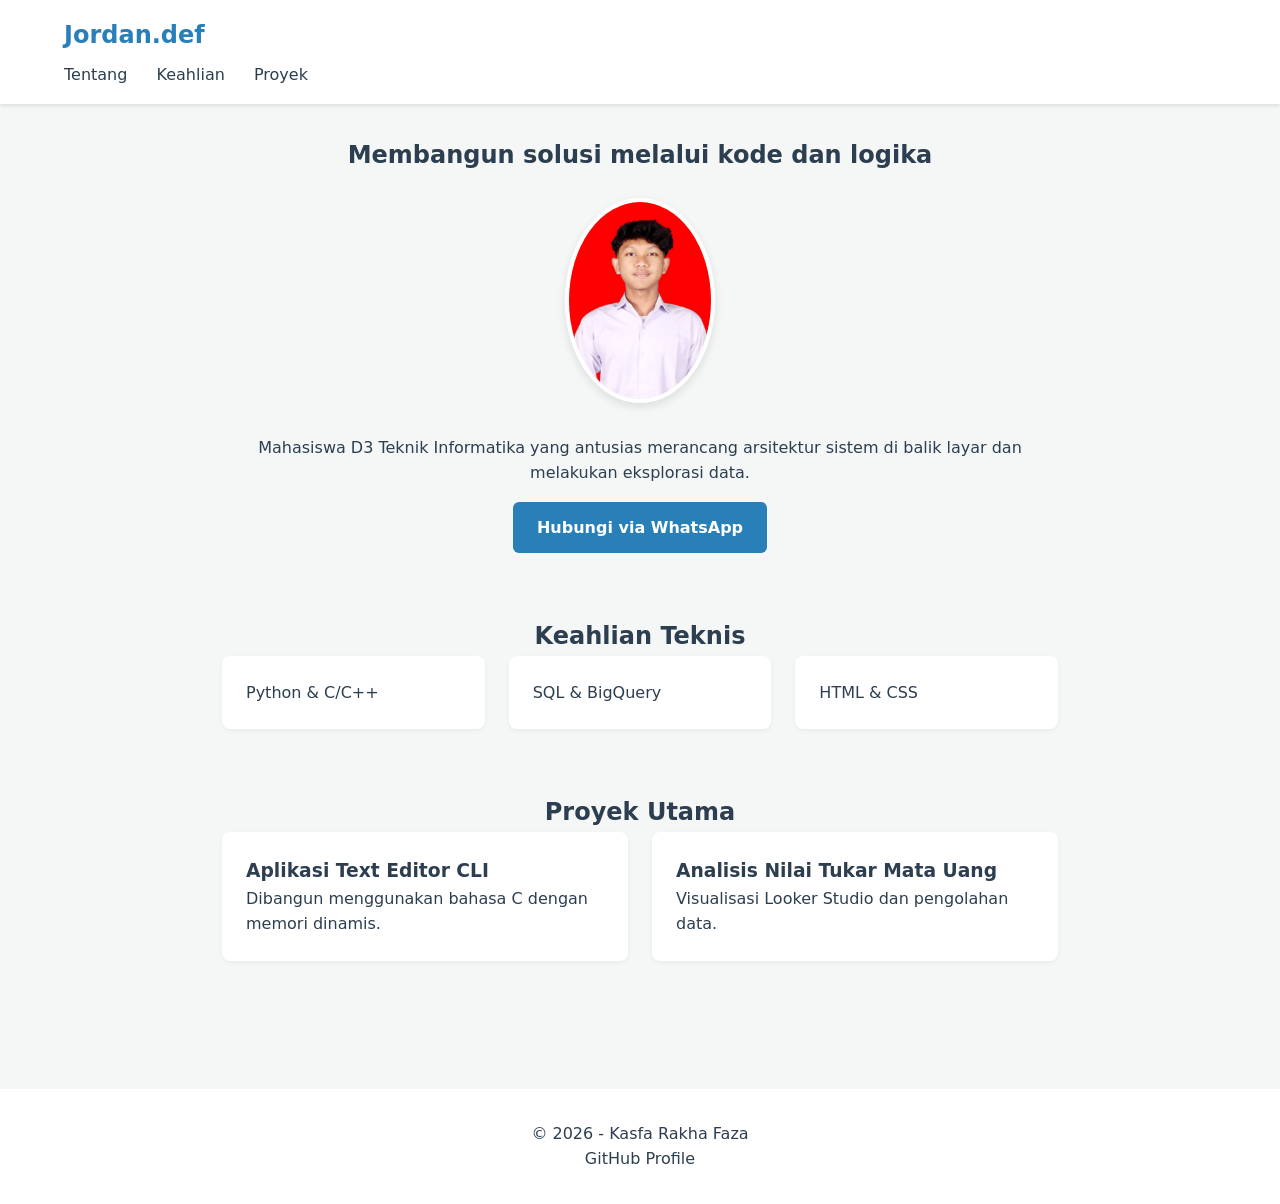
<file: portofolio.html>
<!DOCTYPE html>
<html lang="id">
<head>
    <meta charset="UTF-8">
    <meta name="viewport" content="width=device-width, initial-scale=1.0">
    <title>Porto Folio</title>
    <link rel="stylesheet" href="portofolio.css">
</head>
<body>
    <header>
        <nav>
            <h2>Jordan.def</h2>
            <ul>
                <li><a href="#tentang">Tentang</a></li>
                <li><a href="#keahlian">Keahlian</a></li>
                <li><a href="#proyek">Proyek</a></li>
            </ul>
        </nav>
    </header>

    <main>
        <section id="tentang">
            <h1>Membangun solusi melalui kode dan logika</h1>
            <img src="profile.jpg" alt="Foto profil Kasfa Rakha Faza">
            <p>Mahasiswa D3 Teknik Informatika yang antusias merancang arsitektur sistem di balik layar dan melakukan eksplorasi data.</p>
            <a href="https://wa.me/6283159043572" class="btn-cta" target="_blank">Hubungi via WhatsApp</a>
        </section>

        <section id="keahlian">
            <h2>Keahlian Teknis</h2>
            <div class="flex-container">
                <div class="card">Python & C/C++</div>
                <div class="card">SQL & BigQuery</div>
                <div class="card">HTML & CSS</div>
            </div>
        </section>

        <section id="proyek">
            <h2>Proyek Utama</h2>
            <div class="flex-container">
                <div class="card">
                    <h3>Aplikasi Text Editor CLI</h3>
                    <p>Dibangun menggunakan bahasa C dengan memori dinamis.</p>
                </div>
                <div class="card">
                    <h3>Analisis Nilai Tukar Mata Uang</h3>
                    <p>Visualisasi Looker Studio dan pengolahan data.</p>
                </div>
            </div>
        </section>
    </main>

    <footer>
        <p>&copy; 2026 - Kasfa Rakha Faza</p>
        <a href="https://github.com/kasfaRF13">GitHub Profile</a>
    </footer>
</body>
</html>
</file>
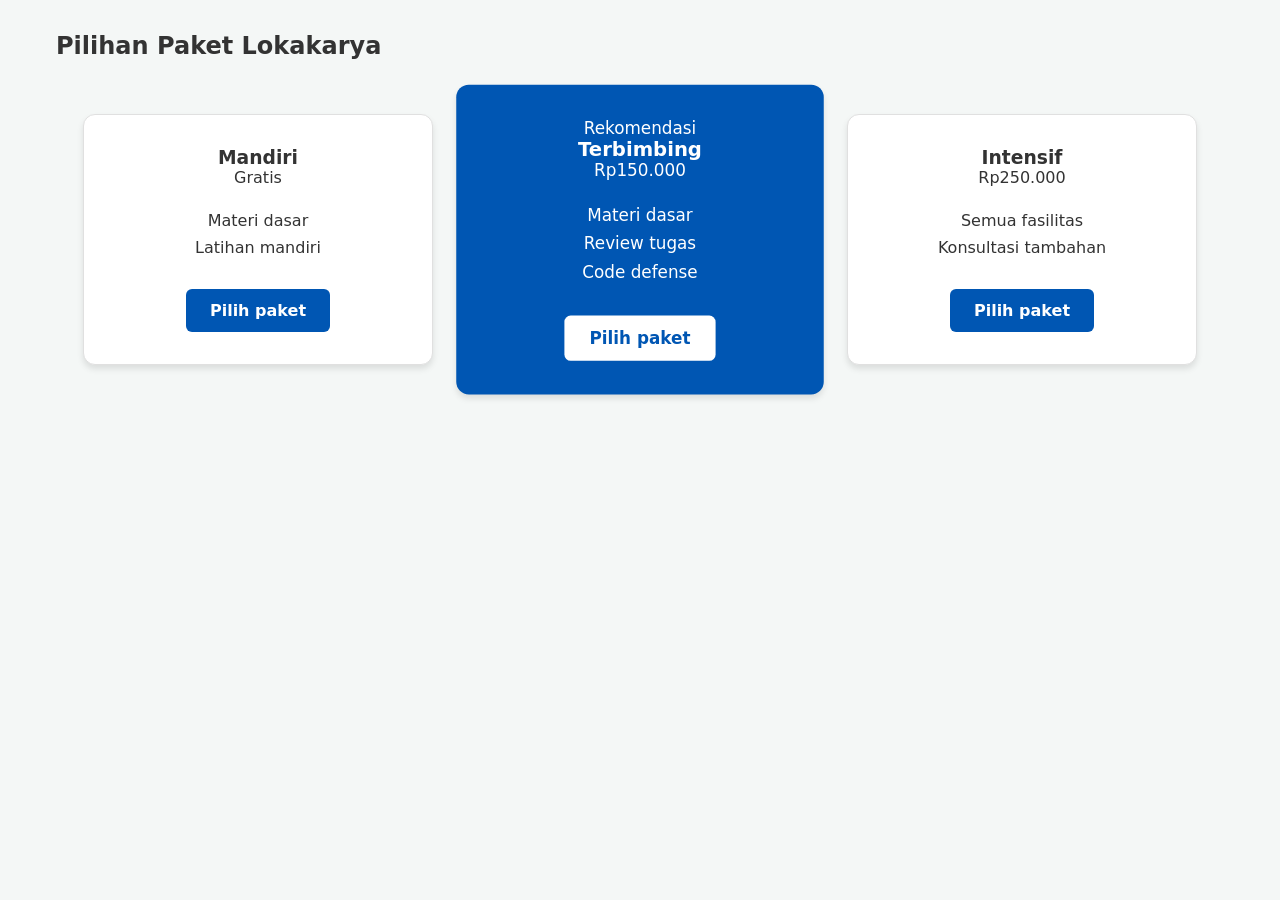
<file: pricing.html>
<!DOCTYPE html>
<html lang="id">
<head>
    <meta charset="UTF-8">
    <meta name="viewport" content="width=device-width, initial-scale=1.0">
    <title>Pilihan Paket Lokakarya</title>
    
   
    <link rel="stylesheet" href="pricing.css">
</head>
<body>

    
    <section class="pricing" aria-labelledby="pricing-title">
        <div class="container">
            <h2 id="pricing-title">Pilihan Paket Lokakarya</h2>
            
            <div class="pricing-list">
                <article class="price-card">
                    <h3>Mandiri</h3>
                    <p class="price">Gratis</p>
                    <ul>
                        <li>Materi dasar</li>
                        <li>Latihan mandiri</li>
                    </ul>
                    <a class="button" href="#daftar">Pilih paket</a>
                </article>
                
                <article class="price-card price-card--featured">
                    <p class="badge">Rekomendasi</p>
                    <h3>Terbimbing</h3>
                    <p class="price">Rp150.000</p>
                    <ul>
                        <li>Materi dasar</li>
                        <li>Review tugas</li>
                        <li>Code defense</li>
                    </ul>
                    <a class="button" href="#daftar">Pilih paket</a>
                </article>
                
                <article class="price-card">
                    <h3>Intensif</h3>
                    <p class="price">Rp250.000</p>
                    <ul>
                        <li>Semua fasilitas</li>
                        <li>Konsultasi tambahan</li>
                    </ul>
                    <a class="button" href="#daftar">Pilih paket</a>
                </article>
            </div>
        </div>
    </section>

</body>
</html>
</file>
<file: portofolio.css>
* {
    box-sizing: border-box;
    margin: 0;
    padding: 0;
}

:root {
    --color-bg: #f4f7f6;
    --color-text: #2c3e50;
    --color-primary: #2980b9;
    --font-main: system-ui, -apple-system, sans-serif;
}

body {
    font-family: var(--font-main);
    background-color: var(--color-bg);
    color: var(--color-text);
    line-height: 1.6;
}

header {
    background-color: #ffffff;
    box-shadow: 0 2px 4px rgba(0,0,0,0.1);
    padding: 1rem 5%;
}

nav h2 {
    color: var(--color-primary);
    margin-bottom: 0.5rem;
}

nav ul {
    list-style: none;
}

nav ul li {
    display: inline-block;
    margin-right: 1.5rem;
}

a {
    text-decoration: none;
    color: var(--color-text);
    font-weight: 500;
}

a:hover {
    color: var(--color-primary);
}

a:focus-visible, .btn-cta:focus-visible {
    outline: 3px solid var(--color-primary);
    outline-offset: 4px;
    border-radius: 4px;
}

main {
    max-width: 900px;
    margin: 0 auto;
    padding: 2rem;
}

section {
    margin-bottom: 4rem;
    text-align: center;
}

img {
    max-width: 150px;
    border-radius: 50%;
    margin: 1.5rem 0;
    border: 4px solid #ffffff;
    box-shadow: 0 4px 10px rgba(0,0,0,0.1);
}

.btn-cta {
    display: inline-block;
    background-color: var(--color-primary);
    color: #ffffff;
    padding: 0.8rem 1.5rem;
    border-radius: 6px;
    margin-top: 1rem;
    font-weight: bold;
}

.btn-cta:hover {
    background-color: #1c5980;
    color: #ffffff;
}

.card {
    background-color: #ffffff;
    padding: 1.5rem;
    border-radius: 8px;
    box-shadow: 0 2px 5px rgba(0,0,0,0.05);
    margin-bottom: 1rem;
    text-align: left;
}

footer {
    text-align: center;
    padding: 2rem;
    background-color: #ffffff;
    margin-top: 2rem;
}

.flex-container {
    display: flex;
    flex-wrap: wrap;
    gap: 1.5rem;
    justify-content: center;
}

.flex-container .card{
    flex : 1 1 calc(33.333% - 1rem);
    margin-bottom: 0;
}

@media screen and (max-width: 600px){
    .flex-container .card{
        flex-basis: 100%;
    }

    nav ul li {
        display: block;
        margin-right: 0;
        margin-bottom: 0.5rem;
    }
}
</file>
<file: pricing.css>
/*
    1. 
*/

:root {
    
    --color-primary: #0056b3;      
    --color-primary-dark: #004494; 
    --color-bg-page: #f4f7f6;      
    --color-bg-card: #ffffff;      
    --color-text: #333333;         
    
    
    --font-main: system-ui, -apple-system, sans-serif;
}

* {
    box-sizing: border-box;
    margin: 0;
    padding: 0;
}

body {
    font-family: var(--font-main);
    background-color: var(--color-bg-page);
    color: var(--color-text);
    padding: 2rem 1rem;
}

/*
    2.
*/

.container {
    max-width: 1200px;
    margin: 0 auto;
    padding: 0 1rem;
}

.pricing-list {
    display: flex;
    flex-direction: column; 
    gap: 2rem; 
    margin-top: 2rem;
}

/*
    3.
*/

.price-card {
    background-color: var(--color-bg-card);
    padding: 2rem;
    border-radius: 12px;
    box-shadow: 0 4px 6px rgba(0, 0, 0, 0.1); 
    text-align: center;
    border: 1px solid #e0e0e0;
}

.price-card--featured {
    background-color: var(--color-primary);
    color: white; 
    border: none;
    transform: scale(1.05); 
}

/*
    4.
*/

/* Breakpoint di 768px (Tablet/Laptop) */
@media (min-width: 768px) {
    .pricing-list {
        flex-direction: row; /* Berubah menjadi sejajar ke samping! */
        justify-content: center;
        align-items: center; /* Menyelaraskan tinggi kartu, terutama kartu tengah yang membesar */
    }

    .price-card {
        flex: 1; /* Membagi ruang agar ketiga kartu sama lebar */
        max-width: 350px; 
    }
}

/*
    5.
*/

.price-card ul {
    list-style-type: none;
    padding: 1.5rem 0;
}

.price-card li {
    margin-bottom: 0.5rem;
}


.button {
    display: inline-block;
    padding: 0.75rem 1.5rem;
    background-color: var(--color-primary);
    color: white;
    text-decoration: none; 
    border-radius: 6px;
    font-weight: bold;
    transition: all 0.3s ease; 
}


.price-card--featured .button {
    background-color: white;
    color: var(--color-primary);
}


.button:hover {
    background-color: var(--color-primary-dark);
    color: white;
}
.price-card--featured .button:hover {
    background-color: #f0f0f0;
    color: var(--color-primary-dark);
}


.button:focus-visible {
    outline: 3px dashed var(--color-text); 
    outline-offset: 4px; 
}
</file>
